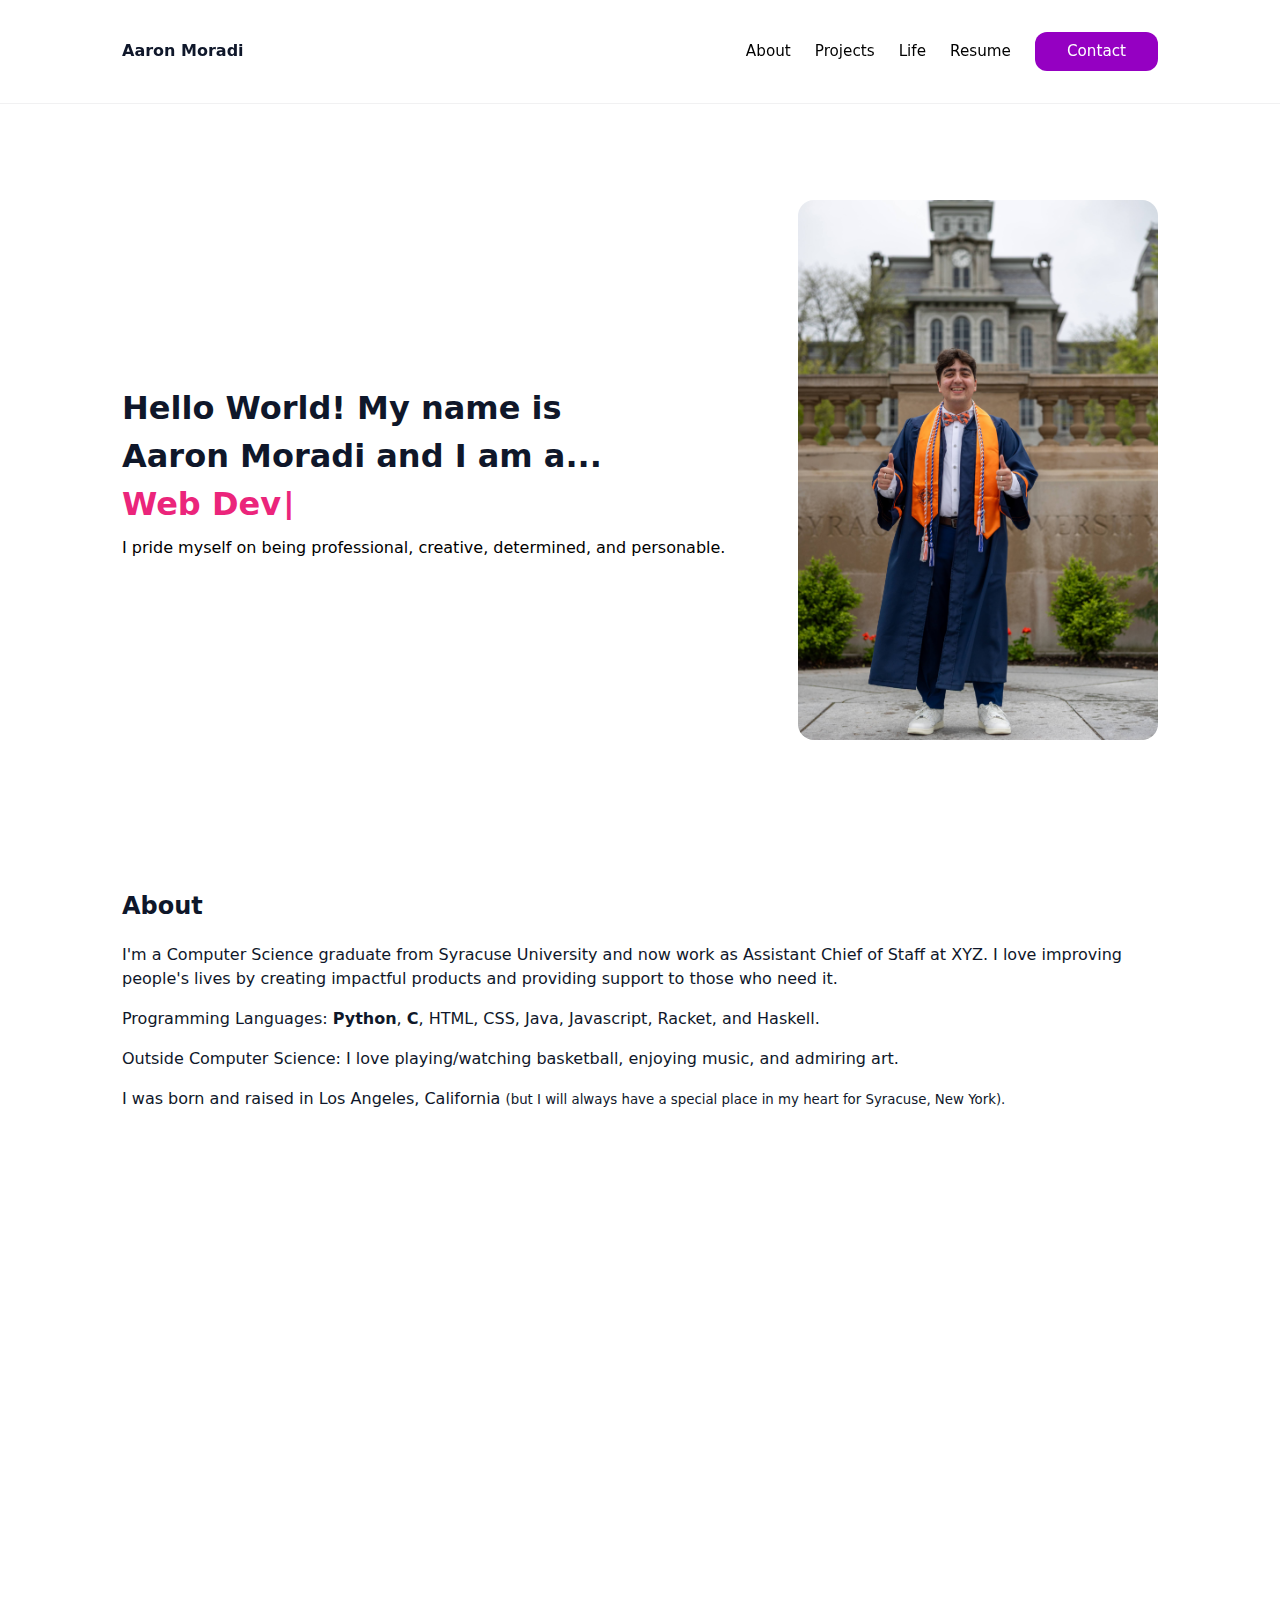
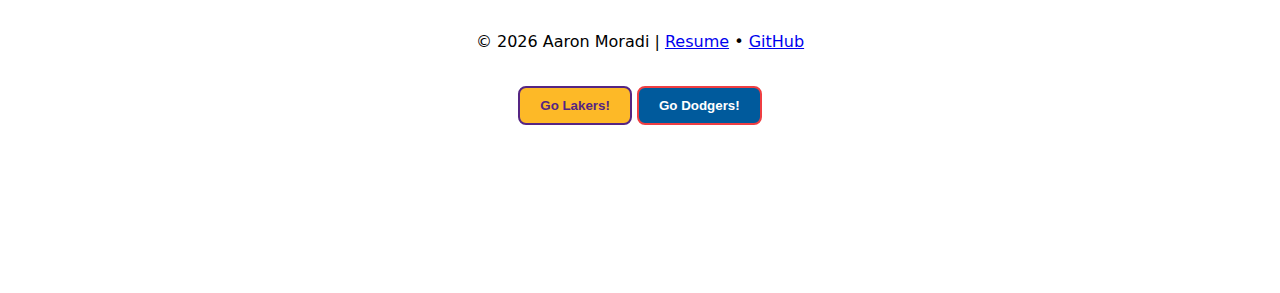
<file: index.html>
<!doctype html>
<html lang="en">

<head>
  <meta charset="utf-8" />
  <meta name="viewport" content="width=device-width,initial-scale=1" />
  <title>Aaron Moradi</title>

  <!-- SEO & Social -->
  <meta name="description" content="Aaron Moradi: Resume, Projects, Experience, Contact...." />
  <meta property="og:title" content="Aaron Moradi's Website'" />
  <meta property="og:description" content="Aaron Moradi's Portfolio and Experience" />
  <meta property="og:type" content="website" />
  <meta property="og:url" content="https://aaronmoradi.com" />
  <meta property="twitter:card" content="summary_large_image" />

  <link rel="stylesheet" href="/css/styles.css" />
  <link rel="icon" href="/assets/img/sface.png" />
  <!-- structured data (resume snippet) -->
  <script type="application/ld+json">
  {
    "@context": "http://schema.org",
    "@type": "Person",
    "name": "Aaron Moradi",
    "url": "https://aaronmoradi.com",
    "sameAs": ["https://github.com/aaronmoradi","https://www.linkedin.com/in/aaronmoradi"],
    "jobTitle": "Assistant Chief of Staff ",
    "worksFor": {"@type":"Organization","name":"XYZ"}
  }
  </script>
</head>

<body>
  <header class="site-header">
    <div class="wrap header-inner">
      <a class="logo" href="/">Aaron Moradi</a>
      <nav class="nav" aria-label="Main">
      <!--<a href="#number">Test #85</a>-->
        <a href="#about">About</a>
        <a href="#projects">Projects</a>
        <a href="#life">Life</a>
        <a href="/assets/AaronMoradiResume.pdf" target="_blank" rel="noopener noreferrer">Resume</a>
        <a href="#contact" class="cta">Contact</a>
      </nav>
    </div>
  </header>

  <main>
    <section class="hero">
      <div class="wrap">
        <!-- LEFT COLUMN (text) -->
        <div class="hero-text">
          <h1>Hello World! My name is <br /> Aaron Moradi and I am a...</h1>
          <h1 class="typing-header">
            <span class="text"></span><span class="cursor">|</span>
          </h1>
          <p class="lead">I pride myself on being professional, creative, determined, and personable.</p>
        </div>

        <!-- RIGHT COLUMN (photo) -->
        <div class="hero-photo">
          <img src="/assets/img/AaronGrad.jpg" alt="Photo of Aaron Moradi" />
        </div>
        <script>
          const textElement = document.querySelector('.typing-header .text');
          const phrases = [
            " Web Developer",
            " Creative Thinker",
            " Problem Solver",
            " Computer Scientist"
          ];

          let currentPhrase = 0;
          let currentChar = 0;
          let typing = true;

          function typeEffect() {
            const phrase = phrases[currentPhrase];

            if (typing) {
              textElement.textContent += phrase.charAt(currentChar);
              currentChar++;
              if (currentChar === phrase.length) {
                typing = false;
                setTimeout(typeEffect, 1500); // Wait before deleting
                return;
              }
            } else {
              textElement.textContent = phrase.substring(0, currentChar - 1) || "\u00A0";
              currentChar--;
              if (currentChar === 1) {
                typing = true;
                currentPhrase = (currentPhrase + 1) % phrases.length;
              }
            }

            setTimeout(typeEffect, typing ? 100 : 50); // Typing speed / deleting speed
          }

          window.onload = typeEffect;
        </script>
      </div>
    </section>

    <section id="about" class="wrap about reveal">
      <h2>About</h2>
      <div class="grid two-col">
        <div>
          <p>I'm a Computer Science graduate from Syracuse University and now work as Assistant Chief of Staff at XYZ.
            I love improving people's lives by creating impactful products and providing support to those who
            need it.</p>
          <p>Programming Languages: <strong>Python</strong>, <strong> C</strong>, HTML, CSS, Java, Javascript, Racket,
            and Haskell.</p>
          <p>Outside Computer Science: I love playing/watching basketball, enjoying music, and admiring art.</p>
          <p>I was born and raised in Los Angeles, California
            <small> (but I will always have a special place in my heart for Syracuse, New York).</small>
          </p>

        </div>
      </div>
    </section>

    <section id="projects" class="wrap reveal">
      <div class="section-head">
        <h2>Projects</h2>
        <div class="filters" role="tablist" aria-label="Project filters">
          <button data-filter="*" class="active">All</button>
          <button data-filter="website">Website</button>
          <button data-filter="data">Data</button>
          <button data-filter="encryption">Encryption</button>
        </div>
      </div>

      <div class="projects-grid" id="projects-grid">
        <!-- Example card -->
        <article class="card" data-tags="website">
          <img src="/assets/img/websitess.png" alt="Website screenshot" />
          <div class="card-body">
            <h3>My Website</h3>
            <p>Designed and created my own website to display information about myself and to engage networking
              opportunities.
              <br>
              <br>
              <br>
            </p>
            <p class="meta">HTML • CSS • JavaScript</p>
            <p class="card-links">
              <a href="https://aaronmoradi.com" target="_blank" rel="noopener">Website</a>
              <a>|</a>
              <a href="https://github.com/aaronmoradi/aaronmoradi.github.io" target="_blank" rel="noopener">GitHub</a>
            </p>
          </div>
        </article>

        <!-- <article class="card" data-tags="website">
          <img src="assets/img/MLGwebsitess.png" alt="Website screenshot" />
          <div class="card-body">
            <h3>Law Firm Website</h3>
            <p>Designed and created a law firm's website to display information about their firm and to engage clients
              and increase case opportunities.
              <br>
              <br>
              <br>
            </p>
            <p class="meta">HTML • CSS • JavaScript</p>
            <p class="card-links">
              <a href="https://moradilaw.com" target="_blank" rel="noopener">Law Firm Website</a>
              <a>|</a>
              <a href="https://github.com/aaronmoradi/moradilaw-website" target="_blank" rel="noopener">GitHub</a>
            </p>
          </div>
        </article> -->

        <article class="card" data-tags="data">
          <img src="/assets/img/DataMining.png" alt="Data Mining screenshot" />
          <div class="card-body">
            <h3>Data Mining Project</h3>
            <p>Comparative Sentiment Analysis of X (Twitter) and Bluesky.<br>
              <br>
              <br>
              <br>
            </p>
            <p class="meta">Python • Data</p>
            <p class="card-links">
              <a href="/assets/DataMiningPresentation.pdf" target="_blank">Presentation</a>
              <a>|</a>
              <a href="https://github.com/TownsendSP/Comparative_Sentiment_Analysis" target="_blank"
                rel="noopener">GitHub</a>
            </p>
          </div>
        </article>

        <article class="card" data-tags="encryption">
          <img src="/assets/img/SU.png" alt="SU screenshot" />
          <div class="card-body">
            <h3>Encryption Project</h3>
            <p>This project is designed for taking in a text file, compressing it into binary digits, and decrypting it
              back into its original state.
              <br>
              <br>
            </p>
            <p class="meta">Python • Collaboration</p>
            <p class="card-links">
              <a href="https://github.com/aaronmoradi/M013-Group12" target="_blank" rel="noopener">GitHub</a>
            </p>
          </div>
        </article>
      </div>
    </section>

    <section id="life" class="wrap reveal">
      <h2>Life</h2>
      <div class="resume-row">
        <div class="resume-left">
          <h3><u>Education</u></h3>
          <ol class="timeline">
            <li>
              <p><strong>Syracuse University - </strong>College of Engineering & Computer Science <strong>May
                  2025</strong></p>
              <p>Bachelor of Science, Computer Science</p>
              <p> Minor, Engineering & Computer Science Management</p>
              <p><em>Cum Laude</em></p>
            </li>
            <!-- more items -->
          </ol>
          <h3><u>Experience</u></h3>
          <ol class="timeline">
            <li>
              <p><strong>Assistant Chief of Staff,</strong><em> XYZ,</em> Santa Monica, CA</p>
              <p>October 2025 – Present</p>             
              <p><strong>Data Science Analyst Intern,</strong><em> PlanetArt,</em> Calabasas, CA</p>
              <p>June 2024 – August 2024</p>
              <p><strong>Guest Services,</strong><em> Barnes Center at The Arch,</em> Syracuse, NY</p>
              <p>August 2022 – May 2025</p>
              <p><strong>Food Server,</strong><em> Diddy Riese Cookies,</em>
                Los Angeles, CA</p>
              <p>May 2022 – June 2022</p>
              <p><strong>Barista,</strong><em> Tea & Coffee Exchange,</em>
                Hollywood, CA</p>
              <p>July 2019 – August 2019</p>
            </li>
            <!-- more items -->
          </ol>
        </div>

        <aside class="resume-right">
          <div class="skills">
            <h4>Programming Languages</h4>
            <div class="skill">
              <span class="skill-name">Python</span>
              <div class="skill-bar">
                <div class="skill-fill" style="width:85%"></div>
              </div>
            </div>
            <div class="skill">
              <span class="skill-name">C</span>
              <div class="skill-bar">
                <div class="skill-fill" style="width:85%"></div>
              </div>
            </div>
            <div class="skill">
              <span class="skill-name">HTML</span>
              <div class="skill-bar">
                <div class="skill-fill" style="width:60%"></div>
              </div>
            </div>
            <div class="skill">
              <span class="skill-name">Java</span>
              <div class="skill-bar">
                <div class="skill-fill" style="width:60%"></div>
              </div>
            </div>
            <div class="skill">
              <span class="skill-name">CSS</span>
              <div class="skill-bar">
                <div class="skill-fill" style="width:30%"></div>
              </div>
            </div>
            <div class="skill">
              <span class="skill-name">Javascript</span>
              <div class="skill-bar">
                <div class="skill-fill" style="width:25%"></div>
              </div>
            </div>
            <p>
              <br>
            </p>
            <h4>Certifications</h4>
            <p> Inside LVMH</p>
            <p> ServSafe Food Handler</p>
            <p> Adult First Aid/CPR/AED (Red Cross)</p>
        </aside>

      </div>
    </section>

    <section id="contact" class="wrap reveal">
      <h2>Contact</h2>
      <div class="contact-container">
        <div class="contact-info">
          <p>Complete this contact form to reach out to me</p>
          <p>Email: <a href="mailto:aaronmoradi2@gmail.com">aaronmoradi2@gmail.com</a></p>
          <a href="https://www.linkedin.com/in/aaronmoradi/" target="_blank" rel="noopener noreferrer">LinkedIn</a>
        </div>

        <!-- Formspree example -->
        <form class="contact-form" action="https://formspree.io/f/xdklynry" method="POST">
          <div class="form-group">
            <label for="name">Full Name</label>
            <input type="text" id="name" name="name" placeholder="Your full name" required />
          </div>

          <div class="form-group">
            <label for="email">Email Address</label>
            <input type="email" id="email" name="_replyto" placeholder="your@email.com" required />
          </div>

          <div class="form-group">
            <label for="message">Message</label>
            <textarea id="message" name="message" rows="6" placeholder="Write your message here..." required></textarea>
          </div>

          <button class="btn" type="submit">Send Message</button>
        </form>
      </div>
    </section>

  </main>

  <footer class="site-footer">
    <div class="wrap">
      © <span id="year"></span> Aaron Moradi |
      <a href="/assets/AaronMoradiResume.pdf" target="_blank">Resume</a> •
      <a href="https://github.com/aaronmoradi" target="_blank" rel="noopener noreferrer">GitHub</a>
    </div>
    <button class="lakers-btn" id="lakersBtn">Go Lakers!</button>
    <button class="dodgers-btn" id="dodgersBtn">Go Dodgers!</button>

    <!-- Container for confetti -->
    <div id="confetti-container"></div>
    <div id="confetti-container"></div>
  </footer>

  <!-- This might need to be removed just be mindful-->
  <script>
    document.querySelectorAll('.skill-bar').forEach(bar => {
      const level = bar.dataset.level;
      bar.style.width = level + '%';
    });
  </script>

  <script src="/js/main.js"></script>
  <script src="js/script.js"></script>
</body>

</html>
</file>
<file: css/styles.css>
:root{
  --max:1100px; --accent:#9500c2; --muted:#000000; --bg:#ffffff;
  --glass: #e79aff;
}
*{box-sizing:border-box}
body{font-family:Inter,system-ui,-apple-system,Segoe UI,Roboto,Helvetica,Arial;color:#0f172a;background:var(--bg);line-height:1.5;margin:0;padding:0;}
.wrap{max-width:var(--max);margin:0 auto;padding:2rem}
.header-inner{display:flex;align-items:center;justify-content:space-between;flex-wrap:wrap}
.site-header {
  position: sticky;
  top: 0;
  left: 0;
  right: 0;
  width: 100%; /* ensure it spans full width */
  background: rgba(255,255,255,0.7);
  backdrop-filter: blur(6px);
  border-bottom: 1px solid rgba(15,23,42,0.06);
  z-index: 40;
}  

.logo{font-weight:900;text-decoration:none;color:inherit}
.nav{display:flex;align-items:center;flex-wrap:wrap;gap:1.5rem}
.nav a{text-decoration:none;color:var(--muted);font-size:0.95rem}
.nav .cta{padding:.5rem 2rem;border-radius:12px;background:var(--accent);color:#fff;text-decoration:none;white-space:nowrap}
.hero{padding:4rem 0}
.hero h1{font-size:2rem;margin-bottom:.5rem}
.hero .wrap{
  display:grid;
  grid-template-columns:1fr 360px; /* text left, photo right */
  gap:2rem;
  align-items:center;
}
.hero-photo img {
  width:100%;
  max-width:360px;
  border-radius:1rem;
  object-fit:cover;
  height:auto;
  display:block;
}
.lead{color:var(--muted)}
.btn{display:inline-block;padding:.6rem 1rem;border-radius:8px;background:var(--accent);color:#fff;text-decoration:none}
.btn.ghost{background:transparent;border:1px solid rgba(37,99,235,.12);color:var(--accent)}
.hero-preview .code-preview{background:#0b1220;color:#9ae6b4;padding:1rem;border-radius:8px;max-width:360px;overflow:auto}
.section-head{display:flex;align-items:center;justify-content:space-between}
.filters {
  display: flex;
  justify-content: center;
  gap: 0.15rem;
  margin-top: 1rem;
}
.filters button{margin-left:.5rem;padding:.4rem .6rem;border-radius:8px;border:2.67px solid #000000;background:white}
.filters button.active{background:var(--accent);color:white;border-color:var(--accent)}
.projects-grid{display:grid;grid-template-columns:repeat(auto-fill,minmax(260px,1fr));gap:1.25rem;margin-top:1rem}
.card{background:white;border-radius:12px;box-shadow:0 4px 18px rgba(2,6,23,.06);overflow:hidden;display:flex;flex-direction:column}
.card img{width:100%;height:140px;object-fit:cover}
.card-body{padding:1rem;flex:1;display:flex;flex-direction:column}
.card-links{margin-top:auto}
.card-links a{margin-right:.6rem}
.resume-row{display:grid;grid-template-columns:1fr 320px;gap:1.25rem}
.timeline{list-style:none;padding-left:0}
.typing-header {
  font-size:10rem;
  font-weight:bold;
  color:#eb257b;
  white-space:nowrap;
  overflow:hidden;
  margin: 0;        /* remove default top/bottom margin */
  padding: 0;   
  line-height: 1;     /* tighten vertical spacing */
}
.cursor {
  display:inline-block;
  margin-left:2px;
  animation:blink 1.3s infinite;
}
@keyframes blink {
  0%, 100% { opacity:0;}
  50% { opacity:1;}
} 
.download-box{background:linear-gradient(180deg,#fff,#fbfdff);padding:1rem;border-radius:10px;border:1px solid rgba(15,23,42,.04)}
.reveal{opacity:0;transform:translateY(10px);transition:all .5s ease}
.reveal.visible{opacity:1;transform:none}
.site-footer{padding:2rem 0;text-align:center;color:var(--muted);border-top:1px solid rgba(15,23,42,0.04)}
/* Fix anchor jump for sections under floating header */
section[id] {
scroll-margin-top: 80px; /* replace 80px with your header's height */
}

/* --- Skills Section --- */
.skills {
margin-top: 1rem;
}
.skills h4 {
font-size: 1.2rem;
margin-bottom: 1rem;
}
.skill {
display: flex;
align-items: center;
margin-bottom: 0.8rem;
}
.skill-name {
flex: 0 0 80px; /* fixed width for alignment */
font-weight: 500;
}
.skill-bar {
flex: 1;
height: 8px;
background: #e5e7eb; /* light gray background */
border-radius: 4px;
overflow: hidden;
margin-left: 1rem;
}
.skill-fill {
height: 100%;
background: var(--accent); /* uses your purple accent */
border-radius: 4px 0 0 4px;
}

/* Tablet */
@media (max-width: 900px) {
.hero .wrap {
  grid-template-columns:1fr;  /* stack */
  text-align:center;
}
.hero-photo img {
  max-width:240px;
  margin:1.5rem auto 0;
}
.typing-header {
  font-size:3rem;
}
.resume-row {
  grid-template-columns:1fr;
  gap:2rem;
}
}

/* Phone */
@media (max-width: 600px) {
.wrap {
  padding:1rem;
}
body {
  line-height:1.7;
  font-size:0.95rem;
}
/* Hero */
.hero-photo img {
  max-width:180px;
}
.typing-header {
  font-size:2rem;
}
/* Nav stays horizontal but shrinks */
.nav {
  gap:0.5rem;
  flex-wrap:wrap;
}
.nav a {
  font-size:0.85rem;
}
.nav .cta {
  padding:0.4rem 1rem;
  font-size:0.85rem;
}
/* Projects */
.projects-grid {
  grid-template-columns:1fr;
}
}

/* Bottom Widget Bar */
.bottom-bar {
  position: fixed;
  bottom: 0;
  left: 0;
  right: 0;
  z-index: 9999;
  display: flex;
  align-items: center;
  justify-content: center;
  gap: 32px;
  padding: 10px 24px;
  background: rgba(255, 255, 255, 0.96);
  backdrop-filter: blur(10px);
  border-top: 1px solid #e8e8e8;
}

.bottom-widget {
  display: flex;
  flex-direction: column;
  align-items: center;
  gap: 5px;
}

.widget-label {
  font-size: 10px;
  font-weight: 600;
  text-transform: uppercase;
  letter-spacing: 0.07em;
  opacity: 0.4;
}

.song-buttons {
  display: flex;
  gap: 5px;
}

.song-btn {
  width: 28px;
  height: 28px;
  border-radius: 50%;
  background: #000000;
  color: #fff;
  border: none;
  cursor: pointer;
  font-size: 12px;
  font-weight: 700;
  transition: background 0.2s, transform 0.1s;
}

.song-btn:hover {
  background: #333;
  transform: scale(1.1);
}

.song-btn.active-song {
  background: #fff;
  color: #000000;
  outline: 2px solid #000000;
}

/* Push page content above the bar */
body {
  padding-bottom: 130px;
}

/* Hide on mobile */
@media (max-width: 768px) {
  .bottom-bar {
    display: none;
  }
  body {
    padding-bottom: 0;
  }
}

.bar-btn {
  display: block;
  text-align: center;
  padding: 5px 14px;
  border-radius: 20px;
  border: 1.5px solid #000;
  background: #fff;
  color: #000;
  font-size: 12px;
  font-weight: 600;
  text-decoration: none;
  transition: background 0.2s, color 0.2s;
  white-space: nowrap;
}

.bar-btn:hover {
  background: #000;
  color: #fff;
}

.contact-form {
display: flex;
flex: 2;
min-width: 300px;
flex-direction: column;
gap: 1rem;
max-width: 600px;
margin: 0 auto;
}

.contact-form .form-group {
display: flex;
flex-direction: column;
}

.contact-form label {
font-weight: 600;
margin-bottom: 0.3rem;
color: #0f172a; /* dark text for readability */
}

.contact-form input,
.contact-form textarea {
padding: 0.6rem 1rem;
border: 1px solid #d1d5db; /* light gray border */
border-radius: 6px;
font-size: 1rem;
transition: border-color 0.2s, box-shadow 0.2s;
}

.contact-form input:focus,
.contact-form textarea:focus {
border-color: #2563eb; /* accent color */
box-shadow: 0 0 0 2px rgba(37, 99, 235, 0.2); /* subtle focus highlight */
outline: none;
}

.contact-form button {
background: #9500c2;
color: white;
padding: 0.8rem 1.5rem;
font-size: 1rem;
font-weight: 600;
border: none;
border-radius: 8px;
cursor: pointer;
transition: background 0.2s;
}

.contact-form button:hover {
background: #7a00a1; /* slightly darker on hover */
} 

.contact-container {
display: flex;
gap: 2rem; /* spacing between text and form */
align-items: flex-start; /* keeps tops aligned */
flex-wrap: wrap; /* makes it responsive on small screens */
}

.contact-info {
flex: 1; /* text section takes some space */
min-width: 250px;
}

/* Button Styles */
.lakers-btn {
  background-color: #FDB927;
  color: #552583;
  border: 2px solid #552583;
  padding: 10px 20px;
  font-weight: bold;
  cursor: pointer;
  border-radius: 8px;
  transition: all 0.3s ease;
  position: relative;
  z-index: 1;
}

.lakers-btn:hover {
  background-color: #552583;
  color: #FDB927;
  box-shadow: 0 0 10px #FDB927;
}

.dodgers-btn {
  background-color: #005A9C;
  color: #FFFFFF;
  border: 2px solid #EF3E42;
  padding: 10px 20px;
  font-weight: bold;
  cursor: pointer;
  border-radius: 8px;
  transition: all 0.3s ease;
  position: relative;
  z-index: 1;
}

.dodgers-btn:hover {
  background-color: #FFFFFF;
  color: #005A9C;
  box-shadow: 0 0 10px #EF3E42;
}
/* Confetti Container */
#confetti-container {
  position: fixed;
  top: 0;
  left: 0;
  width: 100%;
  height: 100%;
  pointer-events: none;
  overflow: hidden;
  z-index: 9999;
}

/* Individual Confetti */
.confetti {
  position: absolute;
  width: 10px;
  height: 10px;
  background-color: #FDB927;
  opacity: 0.8;
  animation: fall linear forwards;
}

.confetti-purple { background-color: #552583; }
.confetti-yellow { background-color: #FDB927; }

.confetti-blue { background-color: #005A9C; }
.confetti-white { background-color: #FFFFFF; }

/* Confetti Animation */
@keyframes fall {
  0% {
    transform: translateY(0) rotate(0deg);
    opacity: 1;
  }
  100% {
    transform: translateY(100vh) rotate(720deg);
    opacity: 0;
  }
}
</file>
